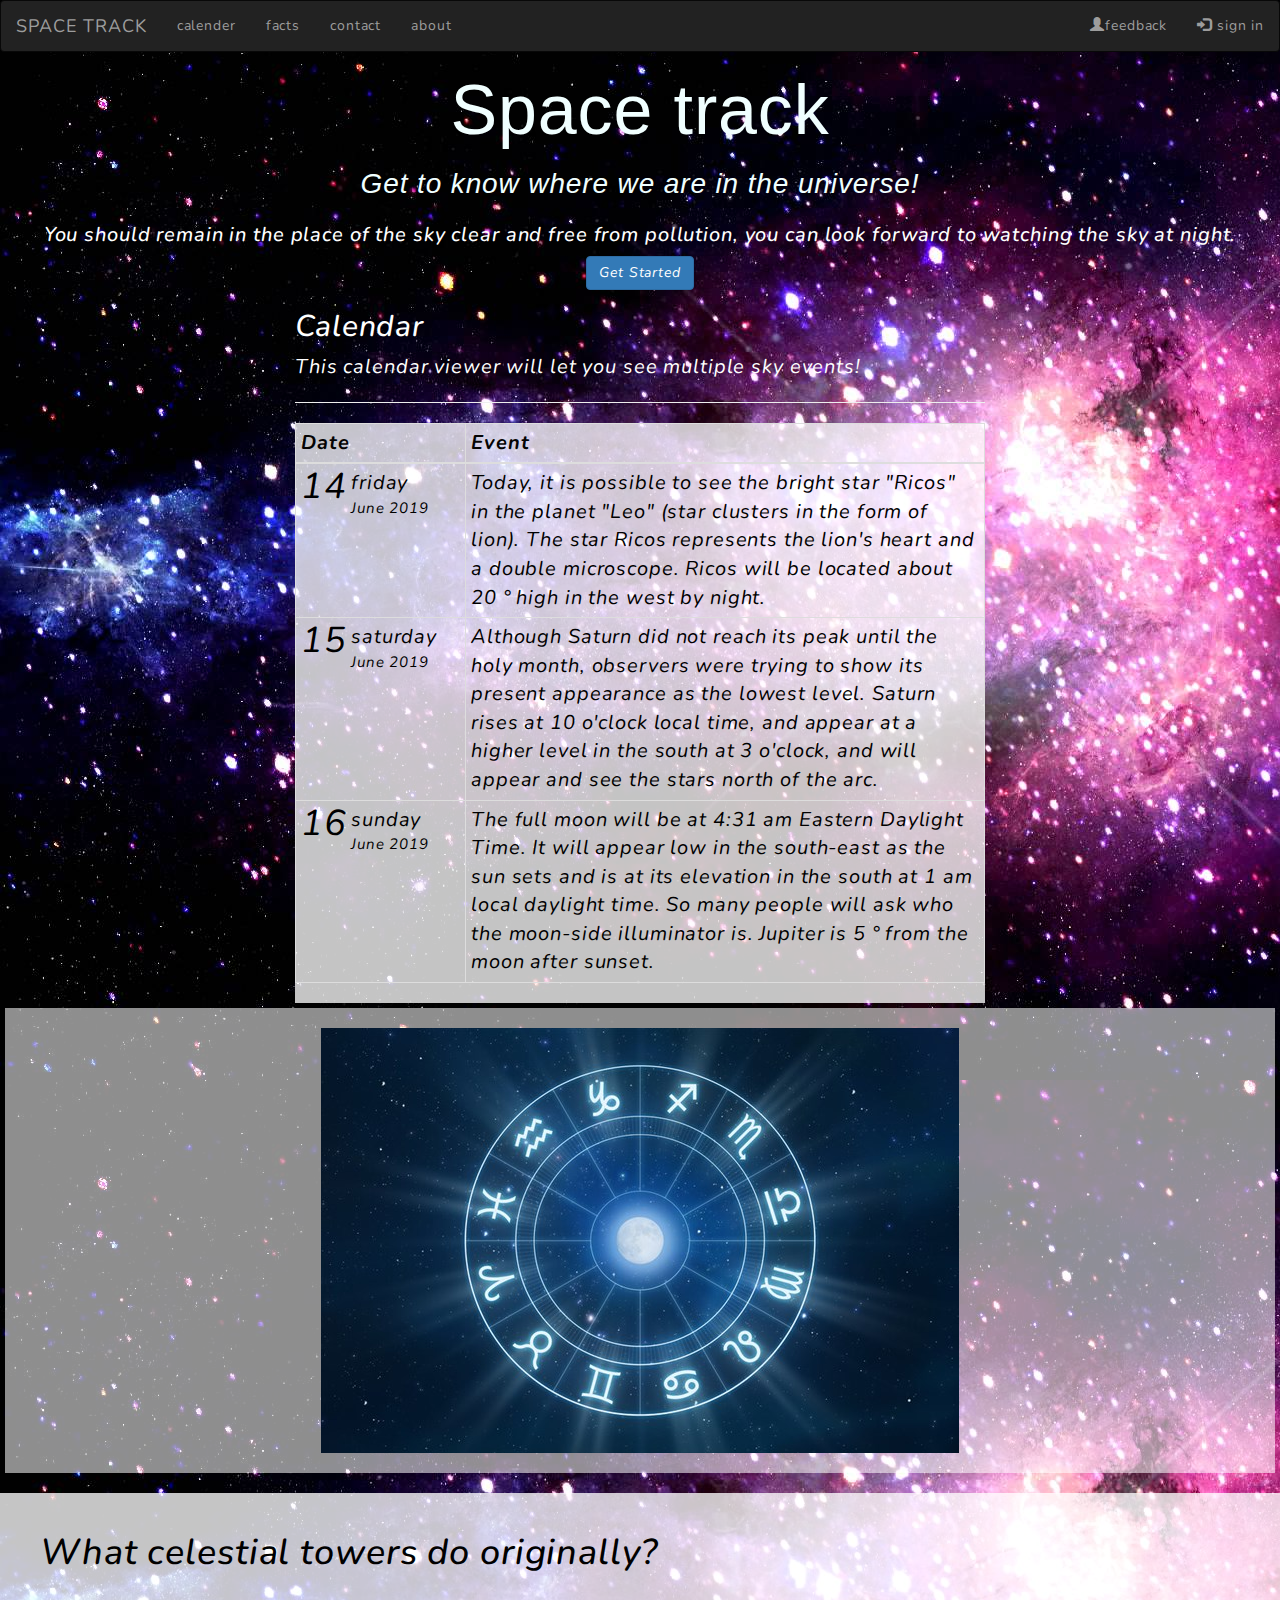
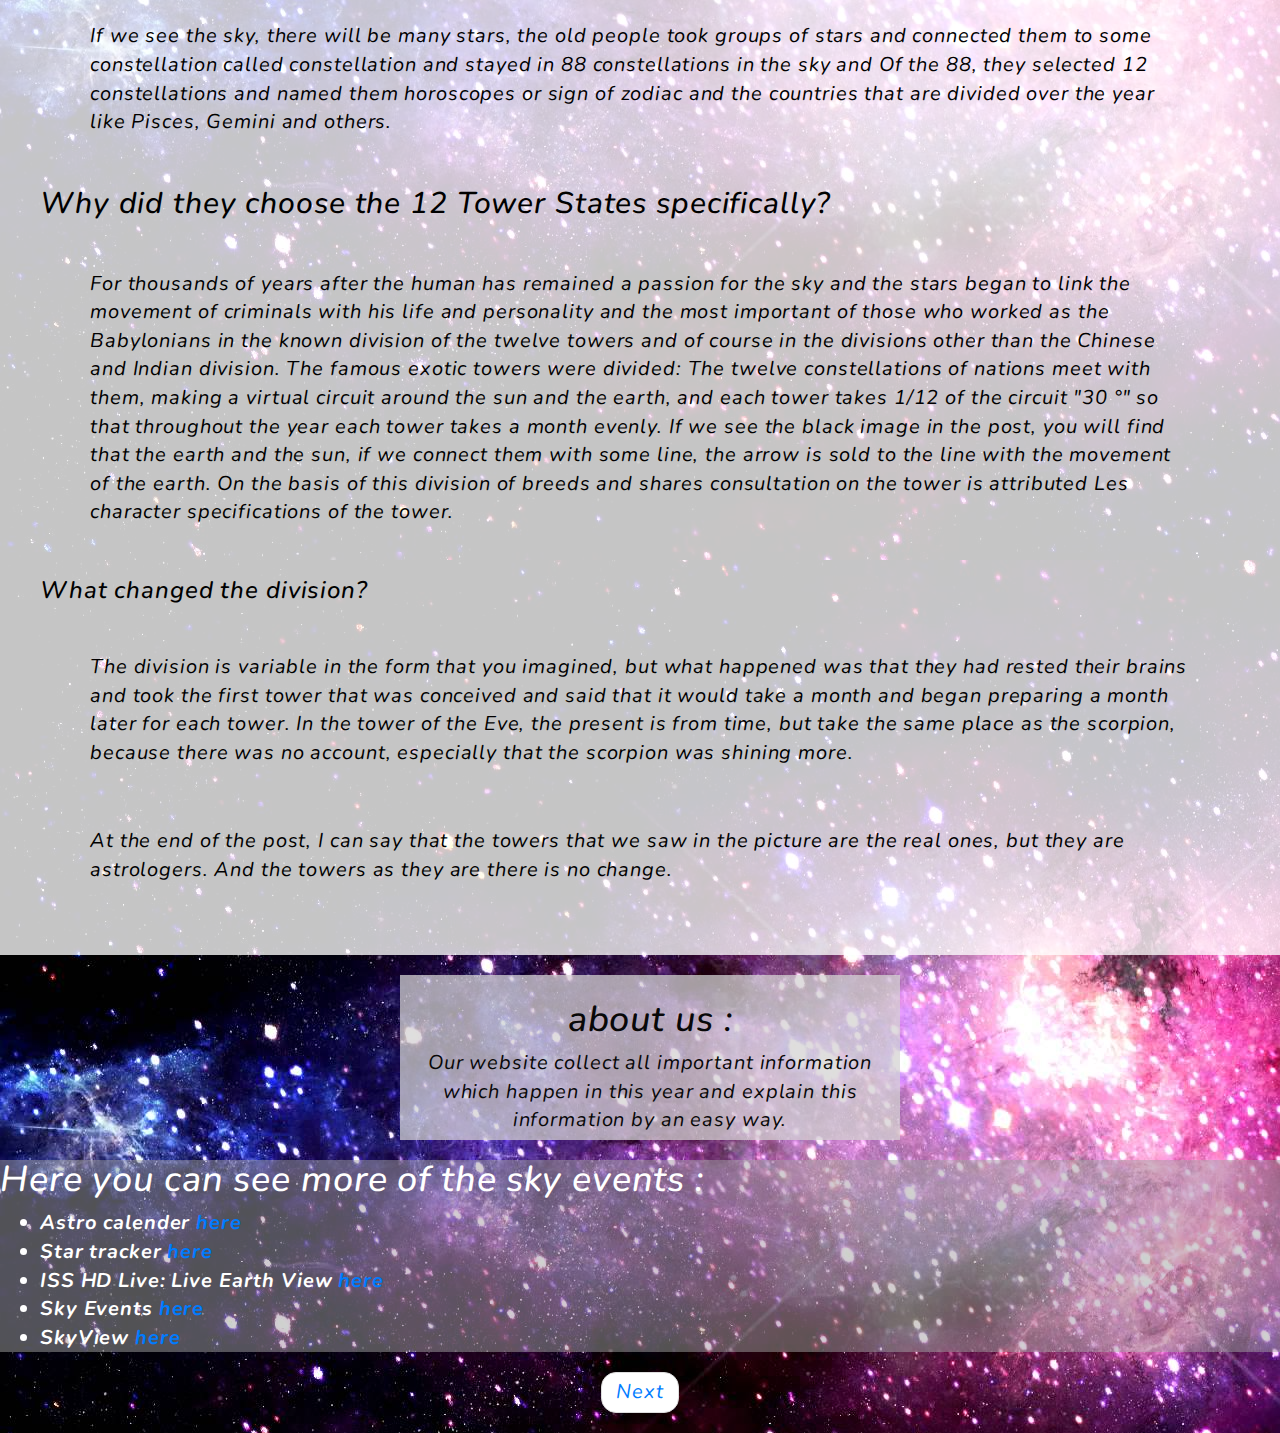
<file: index.html>
<!DOCTYPE html>
<html lang="en">

<head>

  <meta charset="utf-8">
  <meta name="viewport" content="width=device-width, initial-scale=1, shrink-to-fit=no">

  <title>Space track</title>
  <meta charset="utf-8">
  <meta name="viewport" content="width=device-width, initial-scale=1">
  <link rel="stylesheet" href="https://maxcdn.bootstrapcdn.com/bootstrap/3.4.0/css/bootstrap.min.css">
  <script src="https://ajax.googleapis.com/ajax/libs/jquery/3.4.1/jquery.min.js"></script>
  <script src="https://maxcdn.bootstrapcdn.com/bootstrap/3.4.0/js/bootstrap.min.js"></script>
  <link href="https://fonts.googleapis.com/css?family=Nunito:200,200i,300,300i,400,400i,600,600i,700,700i,800,800i,900,900i" rel="stylesheet">


  <link rel="stylesheet" href="css/styles.css" >
  <link href="page-2.html">

</head>

<body id="page-top" data-spy="scroll" data-target=".navbar" data-offset="50" >
        <nav class="navbar navbar-inverse" data-spy="affix" data-offset-top="197">
                <div class="container-fluid" >
                  <div class="navbar-header">
                    <a class="navbar-brand" href="#">SPACE TRACK</a>
                  </div>
                  <ul class="nav navbar-nav">
                    <li class=""><a href="#cal"> calender</a></li>
                    <li><a href="#facts">facts</a></li>
                    <li><a href="contact.html">contact</a></li>
                    <li><a href="#about">about</a></li>
                  </ul>
                  <ul class="nav navbar-nav navbar-right">
                        <li><a href="page-2.html" ><span class="glyphicon glyphicon-user"></span>feedback</a></li>
                        <li><a href="page-2.html"><span class="glyphicon glyphicon-log-in"></span> sign in</a></li>
                      </ul>
                </div>
              </nav>
        <div class="container-d-flex-h-100-align-items-center" id="rozan">
                <div class="mx-auto text-center">
                  <h1 class="mx-auto-my-0-text-uppercase">Space track</h1>
                  <h2 class="text-white-50-mx-auto-mt-2-mb-5"> <i>Get to know where we are in the universe!</i></h2>
                  <h3> <i class="zz">You should remain in the place of the sky clear and free from pollution, you can look forward to watching the sky at night.<i></h3>
                  <a href="#about" class="btn btn-primary js-scroll-trigger">Get Started</a>
                </div>
              </div>
            </header>








            <div class="container">

                    <h2 class="c" id="cal">Calendar</h2>
                        <p class="c">
                            This calendar viewer will let you see multiple sky events!
                        </p>



                        <hr/>

                        <div class="agenda">
                            <div class="table-responsive">
                                <table class="table table-condensed table-bordered">
                                    <thead>
                                        <tr>
                                            <th class="b">Date</th>
                                            <th class="b">Event</th>

                                        </tr>
                                    </thead>
                                    <tbody>
                                        <!-- Single event in a single day -->



                                        <!-- Multiple events in a single day (note the rowspan) -->
                                        <tr>
                                            <td class="agenda-date" class="active" >
                                                <div class="dayofmonth"class="b">14</div>
                                                <div class="dayofweek" class="b">friday</div>
                                                <div class="shortdate" class="b">June 2019</div>
                                            </td>
                                            <td class="agenda-events" class="b">Today, it is possible to see the bright star "Ricos" in the planet "Leo" (star clusters in the form of lion). The star Ricos represents the lion's heart and a double microscope. Ricos will be located about 20 ° high in the west by night.
                                            </td>
                                        </tr>
                                        <tr>
                                            <td class="agenda-date" class="active" >
                                                <div class="dayofmonth" class="b">15</div>
                                                <div class="dayofweek" class="b">saturday</div>
                                                <div class="shortdate text-muted" class="b">June 2019</div>
                                            </td>
                                            <td class="agenda-events" class="b">Although Saturn did not reach its peak until the holy month, observers were trying to show its present appearance as the lowest level. Saturn rises at 10 o'clock local time, and appear at a higher level in the south at 3 o'clock, and will appear and see the stars north of the arc.
                                            </td>
                                        </tr>
                                        <tr>
                                          <td class="agenda-date" class="active" >
                                              <div class="dayofmonth" class="b">16</div>
                                              <div class="dayofweek" class="b">sunday</div>
                                              <div class="shortdate text-muted" class="b">June 2019</div>
                                          </td>
                                          <td class="agenda-events" class="b">The full moon will be at 4:31 am Eastern Daylight Time. It will appear low in the south-east as the sun sets and is at its elevation in the south at 1 am local daylight time. So many people will ask who the moon-side illuminator is. Jupiter is 5 ° from the moon after sunset.
                                          </td>
                                        </tr>

                                                </div>
                                            </td>
                                        </tr>
                                    </tbody>
                                </table>
                            </div>
                        </div>
                    </div>
<div class="rl">
  <img src="images/7.jpg" alt="" class="img-responsive center-block">
</div>
<div class="aa">
<div id="facts">
 <h1>What celestial towers do originally?</h1><p class="oo">
If we see the sky, there will be many stars, the old people took groups of stars and connected them to some constellation called constellation and stayed in 88 constellations in the sky and
 Of the 88, they selected 12 constellations and named them horoscopes or sign of zodiac and the countries that are divided over the year like Pisces, Gemini and others.

<h2>Why did they choose the 12 Tower States specifically?</h2>
<p class="oo">For thousands of years after the human has remained a passion for the sky and the stars began to link the movement of criminals with his life and personality and the most important of those who worked as the Babylonians in the known division of the twelve towers and of course in the divisions other than the Chinese and Indian division.

The famous exotic towers were divided:
The twelve constellations of nations meet with them, making a virtual circuit around the sun and the earth, and each tower takes 1/12 of the circuit "30 °" so that throughout the year each tower takes a month evenly.
If we see the black image in the post, you will find that the earth and the sun, if we connect them with some line, the arrow is sold to the line with the movement of the earth.
On the basis of this division of breeds and shares consultation on the tower is attributed Les character specifications of the tower.</p>

<h3>What changed the division?</h3>

<p class="oo">The division is variable in the form that you imagined, but what happened was that they had rested their brains and took the first tower that was conceived and said that it would take a month and began preparing a month later for each tower.
In the tower of the Eve, the present is from time, but take the same place as the scorpion, because there was no account, especially that the scorpion was shining more.</p>

 <p class="oo">At the end of the post, I can say that the towers that we saw in the picture are the real ones, but they are astrologers.
And the towers as they are there is no change.</p>
</p>
</div>
</div>

<div id="about">
  <h1> about us :</h1>
  Our website collect all important information which happen in this year and explain this information by an easy way.
</div>










<div class="apps">
  <h1>Here you can see more of the sky events :</h1>
  <ul>
    <li><b class="yes"> Astro calender <a href="https://play.google.com/store/apps/details?id=com.astrocalendar.app">here</a></b>
      <li><b class="yes"> Star tracker<a href="https://play.google.com/store/apps/details?id=com.PYOPYO.StarTracker"> here</a></b>
        <li><b class="yes">ISS HD Live: Live Earth View <a href="https://play.google.com/store/apps/details?id=com.nicedayapps.iss_free"> here</a></b>
          <li><b class="yes">Sky Events<a href="https://play.google.com/store/apps/details?id=com.axlsofts.skyevents"> here</a></b>
            <li><b class="yes"> SkyView <a href="https://play.google.com/store/apps/details?id=com.t11.skyviewfree"> here</a></b>
</div>






        <ul class="pager">

         <li><a href="page-2.html">Next</a></li>
        </ul>





















</body>

</html>
</file>
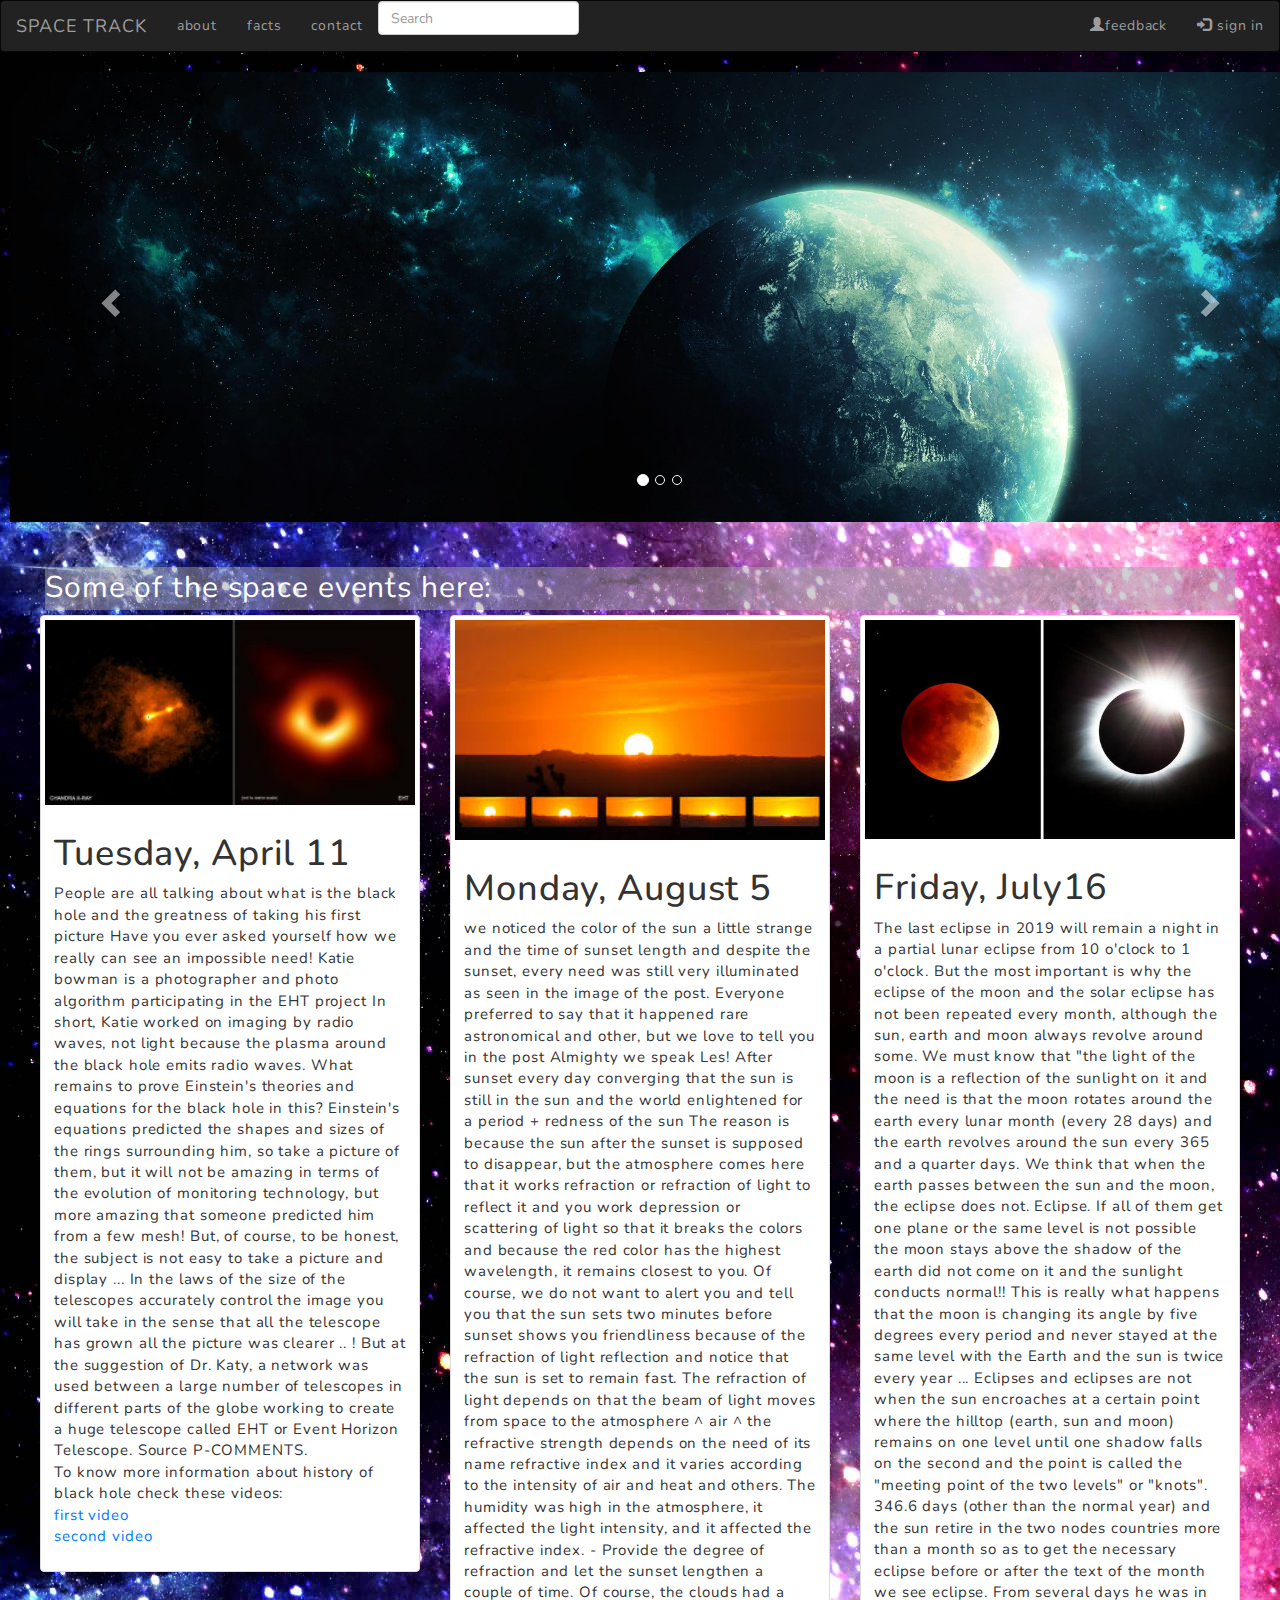
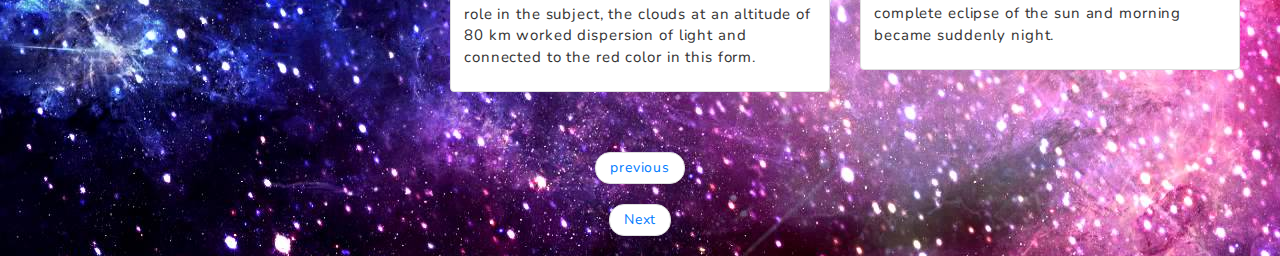
<file: page-2.html>
<!DOCTYPE html>
<html lang="en">

<head>

  <meta charset="utf-8">
  <meta name="viewport" content="width=device-width, initial-scale=1, shrink-to-fit=no">

  <title>Space track</title>
  <meta charset="utf-8">
  <meta name="viewport" content="width=device-width, initial-scale=1">
  <link rel="stylesheet" href="https://maxcdn.bootstrapcdn.com/bootstrap/3.4.0/css/bootstrap.min.css">
  <script src="https://ajax.googleapis.com/ajax/libs/jquery/3.4.1/jquery.min.js"></script>
  <script src="https://maxcdn.bootstrapcdn.com/bootstrap/3.4.0/js/bootstrap.min.js"></script>
  <link href="https://fonts.googleapis.com/css?family=Nunito:200,200i,300,300i,400,400i,600,600i,700,700i,800,800i,900,900i" rel="stylesheet">
  <link href="css/styles.css" rel="stylesheet">
  </head>

  <body id="page-top" data-spy="scroll" data-target=".navbar" data-offset="50" >
        <nav class="navbar navbar-inverse" data-spy="affix" data-offset-top="197">
                <div class="container-fluid">
                  <div class="navbar-header">
                    <a class="navbar-brand" href="index.html">SPACE TRACK</a>
                  </div>
                  <ul class="nav navbar-nav">
                    <li><a href="index.html">about</a></li>
                    <li><a href="#facts">facts</a></li>
                    <li><a href="contact.html">contact</a></li>
                    <li>
                      <input class="form-control" type="text" placeholder="Search" aria-label="Search"></li>
                  </ul>
                  <ul class="nav navbar-nav navbar-right">
                        <li><a href="contact.html"><span class="glyphicon glyphicon-user"></span>feedback</a></li>
                        <li><a href="contact.html"><span class="glyphicon glyphicon-log-in"></span> sign in</a></li>
                      </ul>
                </div>
              </nav>
              <div class="contain">
                  <div id="myCarousel" class="carousel slide" data-ride="carousel">
                      <!-- Indicators -->
                      <ol class="carousel-indicators">
                        <li data-target="#myCarousel" data-slide-to="0" class="active"></li>
                        <li data-target="#myCarousel" data-slide-to="1"></li>
                        <li data-target="#myCarousel" data-slide-to="2"></li>
                      </ol>

                      <!-- Wrapper for slides -->
                      <div class="carousel-inner">
                        <div class="item active">
                          <img src="images/26.jpg" alt="space">
                        </div>

                        <div class="item">
                          <img src="images/9.jpg" alt="planet">
                        </div>

                        <div class="item">
                          <img src="images/h.jpg" alt="astronomy">
                        </div>
                      </div>

                      <!-- Left and right controls -->
                      <a class="left carousel-control" href="#myCarousel" data-slide="prev">
                        <span class="glyphicon glyphicon-chevron-left"></span>
                        <span class="sr-only">Previous</span>
                      </a>
                      <a class="right carousel-control" href="#myCarousel" data-slide="next">
                        <span class="glyphicon glyphicon-chevron-right"></span>
                        <span class="sr-only">Next</span>
                      </a>
                    </div>
                  </div>









<div class="contain" id="facts">
<p class="ee"class="ps"> Some of the space events here: </p>

<div class="p" class="col-sm-10 form-group-lg">
    <div class="row">
            <div class="col-md-4">
              <div class="thumbnail">

                  <img src="images/black-hole.jpg" alt="black-hole" style="width:100%">
                  <div class="caption">
                      <h1>Tuesday, April 11</h1>
                      <p>
                       People are all talking about what is the black hole and the greatness of taking his first picture
                      Have you ever asked yourself how we really can see an impossible need!
                      Katie bowman is a photographer and photo algorithm participating in the EHT project
                      In short, Katie worked on imaging by radio waves, not light because the plasma around the black hole emits radio waves.
                      What remains to prove Einstein's theories and equations for the black hole in this?
                      Einstein's equations predicted the shapes and sizes of the rings surrounding him, so take a picture of them, but it will not be amazing in terms of the evolution of monitoring technology, but more amazing that someone predicted him from a few mesh!
                      But, of course, to be honest, the subject is not easy to take a picture and display ... In the laws of the size of the telescopes accurately control the image you will take in the sense that all the telescope has grown all the picture was clearer .. !
                      But at the suggestion of Dr. Katy, a network was used between a large number of telescopes in different parts of the globe working to create a huge telescope called EHT or Event Horizon Telescope.
                      Source P-COMMENTS.<br>
                      To know more information about history of black hole check these videos:<br>
                      <a href="https://youtu.be/S_GVbuddri8">first video</a><br>
                      <a href="https://youtu.be/e-P5IFTqB98">second video</a><br>
                      </p>
                    </div>

                  </div>

              </div>

            <div class="col-md-4">
              <div class="thumbnail">

                  <img src="images/d.jpg" alt="Nature" style="width:100%">
                  <div class="caption">
                      <h1>Monday, August 5</h1>
                      <p>
                       we noticed the color of the sun a little strange and the time of sunset length and despite the sunset, every need was still very illuminated as seen in the image of the post.
                      Everyone preferred to say that it happened rare astronomical and other, but we love to tell you in the post Almighty we speak Les!
                      After sunset every day converging that the sun is still in the sun and the world enlightened for a period + redness of the sun
                      The reason is because the sun after the sunset is supposed to disappear, but the atmosphere comes here that it works refraction or refraction of light to reflect it and you work depression or scattering of light so that it breaks the colors and because the red color has the highest wavelength, it remains closest to you.
                      Of course, we do not want to alert you and tell you that the sun sets two minutes before sunset shows you friendliness because of the refraction of light reflection and notice that the sun is set to remain fast.
                      The refraction of light depends on that the beam of light moves from space to the atmosphere ^ air ^ the refractive strength depends on the need of its name refractive index and it varies according to the intensity of air and heat and others.
                      The humidity was high in the atmosphere, it affected the light intensity, and it affected the refractive index.
                      - Provide the degree of refraction and let the sunset lengthen a couple of time.
                      Of course, the clouds had a role in the subject, the clouds at an altitude of 80 km worked dispersion of light and connected to the red color in this form.
                      </p>
                  </div>
                </a>
              </div>
            </div>
            <div class="col-md-4">
              <div class="thumbnail">
                  <img src="images/b.jpg" alt="Fjords" style="width:100%">
                  <div class="caption">
                      <h1>Friday, July16</h1>
                      The last eclipse in 2019 will remain a night in a partial lunar eclipse from 10 o'clock to 1 o'clock.
                      But the most important is why the eclipse of the moon and the solar eclipse has not been repeated every month, although the sun, earth and moon always revolve around some.
                      We must know that "the light of the moon is a reflection of the sunlight on it and the need is that the moon rotates around the earth every lunar month (every 28 days) and the earth revolves around the sun every 365 and a quarter days.
                      We think that when the earth passes between the sun and the moon, the eclipse does not. Eclipse. If all of them get one plane or the same level is not possible the moon stays above the shadow of the earth did not come on it and the sunlight conducts normal!!
                       This is really what happens that the moon is changing its angle by five degrees every period and never stayed at the same level with the Earth and the sun is twice every year ...
                      Eclipses and eclipses are not when the sun encroaches at a certain point where the hilltop (earth, sun and moon) remains on one level until one shadow falls on the second and the point is called the "meeting point of the two levels" or "knots". 346.6 days (other than the normal year) and the sun retire in the two nodes countries more than a month so as to get the necessary eclipse before or after the text of the month we see eclipse.
                      From several days he was in complete eclipse of the sun and morning became suddenly night.
                      </p>

                  </div>

              </div>
            </div>
          </div>
</div>
</div>












              <ul class="pager">
                    <li><a href="index.html">previous</a></li>
                   </ul>
              <ul class="pager">
                    <li><a href="contact.html">Next</a></li>
                    </ul>
</file>
<file: css/styles.css>
#page-top{
    background-image: url("../images/kk.jpg")
}
.mx-auto-my-0-text-uppercase{
color: azure;
}
.text-white-50-mx-auto-mt-2-mb-5{
    color: azure;
}
.container-fluid{
    color: darkslateblue;
}
.mx-auto-my-0-text-uppercase{
    font-size: 500%;
    font-family: Impact, Haettenschweiler, 'Arial Narrow Bold', sans-serif;
}
.text-white-50-mx-auto-mt-2-mb-5{
    font-size: 200%;
    font-family: 'Franklin Gothic Medium', 'Arial Narrow', Arial, sans-serif;
}
.carousel-inner{
    height: 20%;
    width: 20%;
}
.img-fluid{
    height: 400px;
    width: 300px;
    color: rgb(247, 247, 247);
    background-color: azure;
}
.row-align-items-center-no-gutters-mb-4-mb-lg-5{
    height: 300px;
    width: 500px;
    color:azure;
    background-color: azure;
}
#b{
    color: black;
}
.text-black-50-mb-0{
color: black
}
.text-white{
    color: black;
}
.project-text-w-100-my-auto-text-center-text-lg-left{
    background-color: azure;
}
.col-lg-6{
    height: 300px;
    width: 300px;
    color:azure;
    background-color: azure;
}
.mb-0-text-white-50{
    color: black;
}
.row-justify-content-center-no-gutters-mb-5-mb-lg-0{
    height: 300px;
    width: 500px;
}
.row-align-items-center-no-gutters-mb-4-mb-lg-5{
    background-color: azure
}
#mainNav {
    min-height: 56px;
    background-color: #fff;
}
.fixed-top {
    position: fixed;
    top: 0;
    right: 0;
    left: 0;
    z-index: 1030;
}
body {
    font-family: Nunito;
    letter-spacing: .0625em;
}
.container {
        max-width: 720px;
}





a {
  color: #64a19d;
}


a{
color: #007bff;
text-decoration: none;
background-color: transparent;
}

.jumbotron-text-center{
background-color: #fff;


}
#about{
    background-color: azure;
    width: 500px;
}

.bs{
    width: 50%;
    height: 500%;
}

#contact{
    background-color: whitesmoke
}
.ww{
    width: 200px;
    height: 200px;
}
.ff{
    width: 200px;
    height: 200px;
    background-color: #fff;
    margin: 50px;
}
.vv{
    width: 200px;
    height: 200px;
    margin: 500px;




}
.b{
    color: white;
}




/* Dates */
.agenda .agenda-date { width: 170px; }
.agenda .agenda-date .dayofmonth {
  width: 40px;
  font-size: 36px;
  line-height: 36px;
  float: left;
  text-align: right;
  margin-right: 10px;
}
.agenda .agenda-date .shortdate {
  font-size: 0.75em;
}




#myCarousel{
    width: 1300px;
    height: 450px;
    margin: auto;
   
}
.carousel-inner{
    width: 1300px;
    height: 450px;
    
}

.item{
    width: 1300px;
    height: 450px;
}
.clearfix {
    display: block;
}
.wST{
    position: relative;

    width: 940px;
    display: block;
    font-size: 1.17em;
    margin-block-start: 1em;
    margin-block-end: 1em;
    font-weight: bold;
    color: #fff;
    text-align: justify
}


#right-column-content {
    padding: 0px 24px 0px 20px;
    background-color: rgba(163, 163, 163, 0.342);
}

div {
    display: block;
}
.oneColFixCtrHdr #container {
    width: 966px;
    margin: 0 auto;
    text-align: left;}
.agenda-date {
  color: black;
  font-size: 20px;
}
.shortdate {
  color: black;
  font-size: 20px;
}
.agenda-events{
  color: black;
  font-size: 20px;
}
.agenda{
  background-color:rgba(255, 255, 255, 0.767);
  font-size: 20px;
}
.apps{
  background-color:  rgba(163, 163, 163, 0.500);
  color: white;
}
.form{
  background-color:rgba(255, 255, 255, 0.699);
  color: black;
  font-size: 30px;
  text-align: center
}
.b {

  color: rgb(5, 4, 4);
}
.c{
    color:white;
}
.oo{
  font-size: 20px;
  margin: 40px;
  padding: 10px;
}
.ee{
  background-color:  rgba(163, 163, 163, 0.500);
  color: white;
  margin: 5px;
  font-size: 30px
}

.zz{
  font-size: 20px;
  color: white;
}
#facts{
  margin: 20px;
  padding: 20px;
  font-size: 15px;
}
.form-group{
  background-color: rgba(255, 255, 255, 0.808)
}
.new{
  background-color: white;
  margin: 10px;
}
.contain{
    margin: 10px;
    
}  
#about{
    background-color:  rgba(212, 211, 211, 0.747);
    color: rgb(8, 8, 8);
    text-align: center;
    padding: 5px;
    margin-left: 400px;

}
.aa{
    background-color: rgba(255, 255, 255, 0.774);
    color: black;
}
.rl{
    padding: 20px;
    background-color: rgba(255, 255, 255, 0.555);
    margin: 5px;
}
</file>
